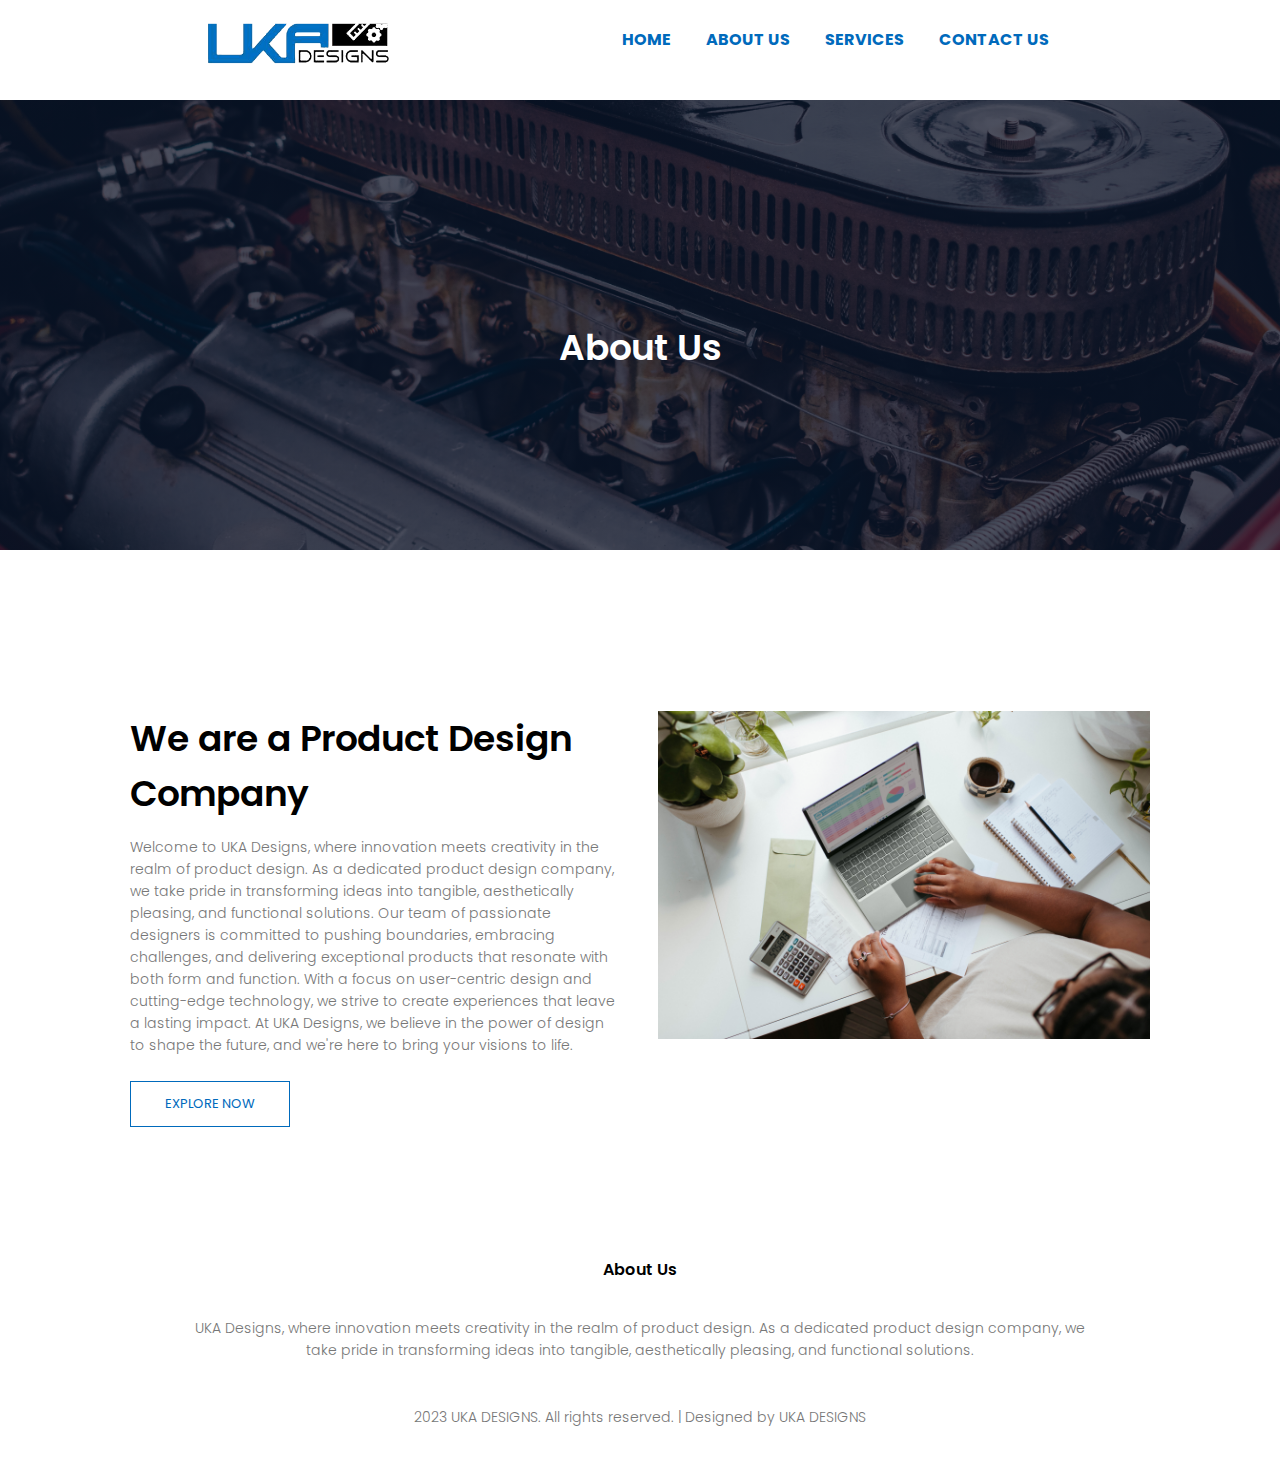
<file: About.html>
<!DOCTYPE html>
<html lang="en">
  <head>
    <meta charset="UTF-8" />
    <meta name="viewport" content="width=device-width, initial-scale=1.0" />
    <title>UKA_Designs</title>
    <link rel="stylesheet" href="style.css" />

    <link rel="preconnect" href="https://fonts.googleapis.com" />
    <link rel="preconnect" href="https://fonts.gstatic.com" crossorigin />
    <link
      href="https://fonts.googleapis.com/css2?family=Poppins:wght@100;200;300;400;600;700&display=swap"
      rel="stylesheet"
    />

    <link
      rel="stylesheet"
      href="https://cdnjs.cloudflare.com/ajax/libs/font-awesome/6.5.1/css/all.min.css"
      integrity="sha512-DTOQO9RWCH3ppGqcWaEA1BIZOC6xxalwEsw9c2QQeAIftl+Vegovlnee1c9QX4TctnWMn13TZye+giMm8e2LwA=="
      crossorigin="anonymous"
      referrerpolicy="no-referrer"
    />
  </head>
  <body>
    <section class="sub-header">
      <nav>
        <a href="index.html"><img src="logo (3) (1).png" /></a>
        <div class="nav-links" id="navLinks">
          <i class="fa-solid fa-circle-xmark" onclick="hideMenu()"></i>
          <ul>
            <li><a href="index.html">HOME</a></li>
            <li><a href="About.html">ABOUT US</a></li>
            <li><a href="services.html">SERVICES</a></li>
            <li><a href="contactUs.html">CONTACT US</a></li>
          </ul>
        </div>
        <i class="fa-solid fa-bars" onclick="showMenu()"></i>
      </nav>

      <h1>About Us</h1>
    </section>

    <!-- About US content -->
    <section class="aboutUs">
      <div class="row">
        <div class="about-column">
          <h1>We are a Product Design Company</h1>
          <p>
            Welcome to UKA Designs, where innovation meets creativity in the
            realm of product design. As a dedicated product design company, we
            take pride in transforming ideas into tangible, aesthetically
            pleasing, and functional solutions. Our team of passionate designers
            is committed to pushing boundaries, embracing challenges, and
            delivering exceptional products that resonate with both form and
            function. With a focus on user-centric design and cutting-edge
            technology, we strive to create experiences that leave a lasting
            impact. At UKA Designs, we believe in the power of design to shape
            the future, and we're here to bring your visions to life.
          </p>
          <a href="services.html" class="hero-button blue-button"
            >EXPLORE NOW</a
          >
        </div>
        <div class="about-column">
          <img src="box5.jpg" />
        </div>
      </div>
    </section>

    <!-- Footer -->
    <section class="footer">
      <h4>About Us</h4>
      <p>
        UKA Designs, where innovation meets creativity in the realm of product
        design. As a dedicated product design company, we<br />
        take pride in transforming ideas into tangible, aesthetically pleasing,
        and functional solutions.
      </p>
      <div class="icons">
        <i class="fa-brands fa-facebook"></i>
        <i class="fa-brands fa-twitter"></i>
        <i class="fa-brands fa-linkedin"></i>
        <i class="fa-brands fa-instagram"></i>
      </div>

      <p>
        <i class="fa-solid fa-copyright"></i> 2023 UKA DESIGNS. All rights
        reserved. | Designed by UKA DESIGNS
      </p>
    </section>

    <!-- javaScript for menu -->

    <script>
      var navlinks = document.getElementById("navLinks");

      function showMenu() {
        navLinks.style.right = "0";
      }
      function hideMenu() {
        navLinks.style.right = "-200px";
      }
    </script>
  </body>
</html>
</file>
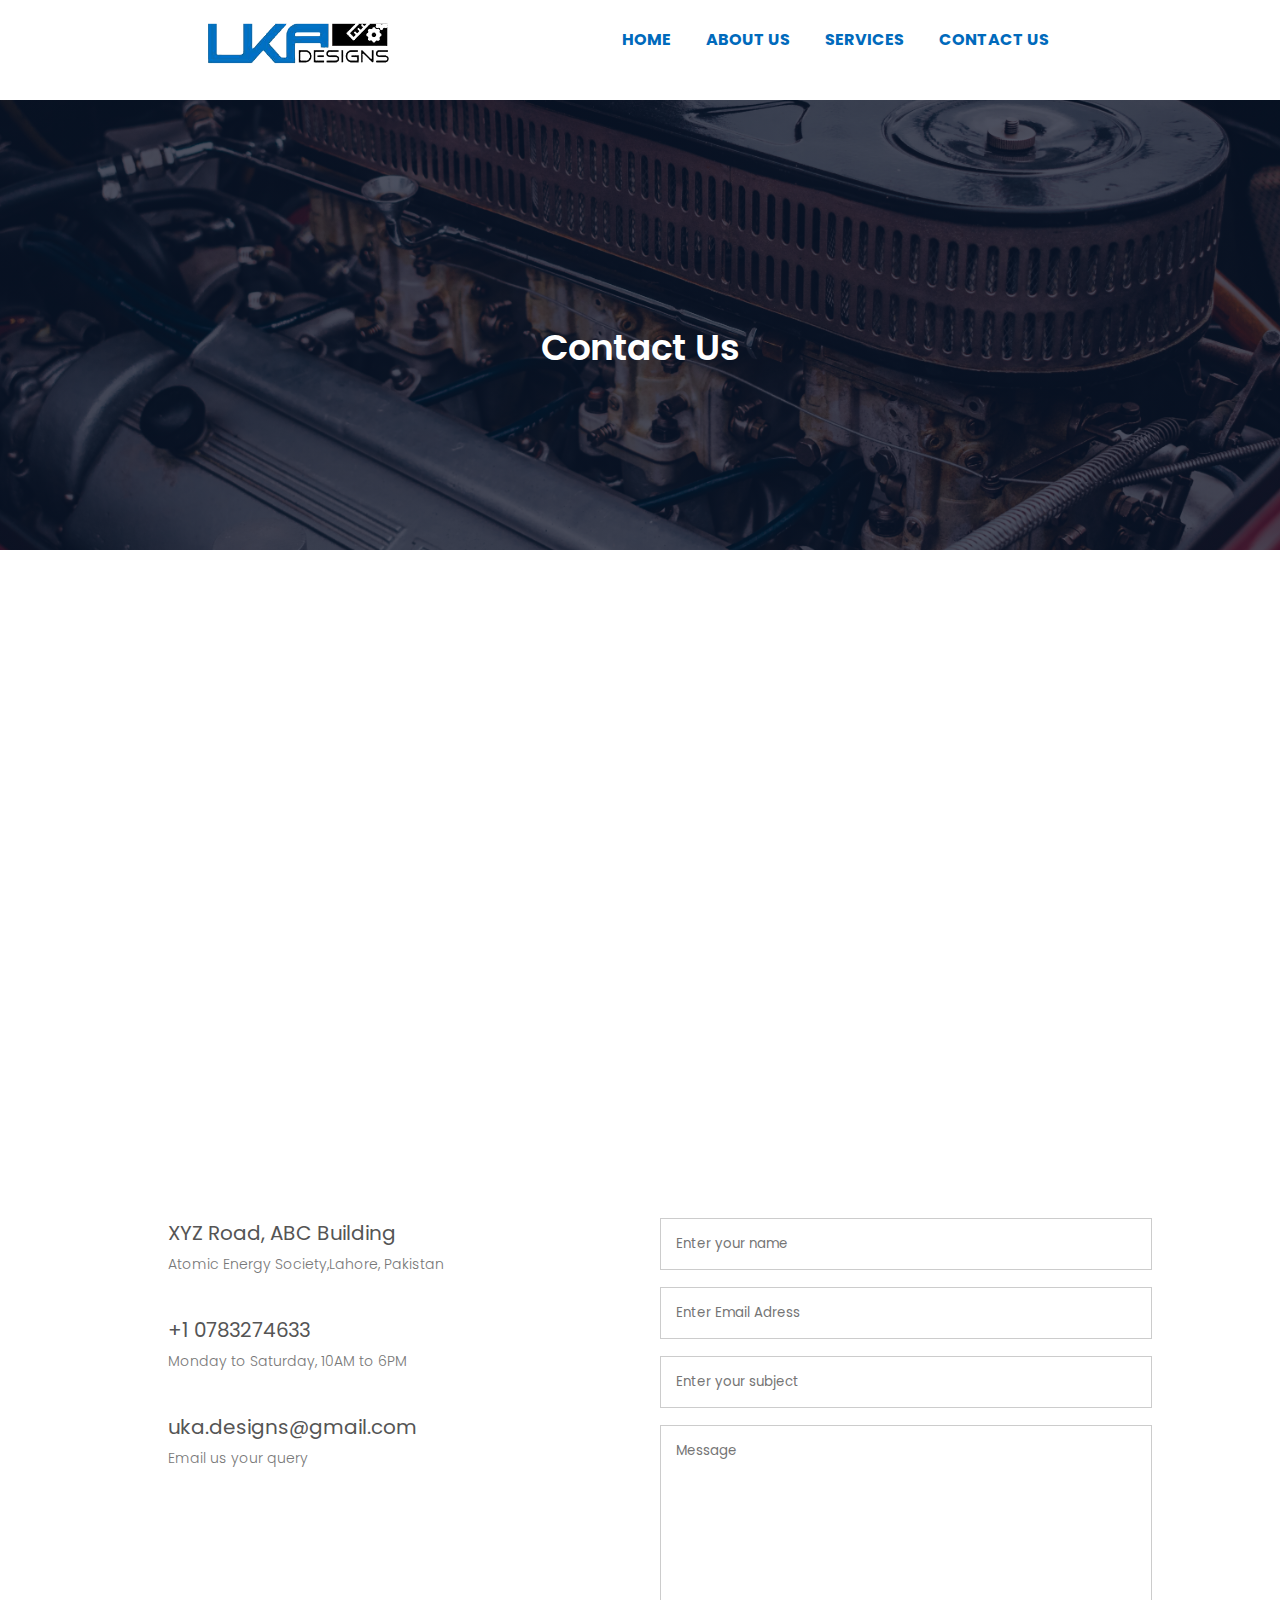
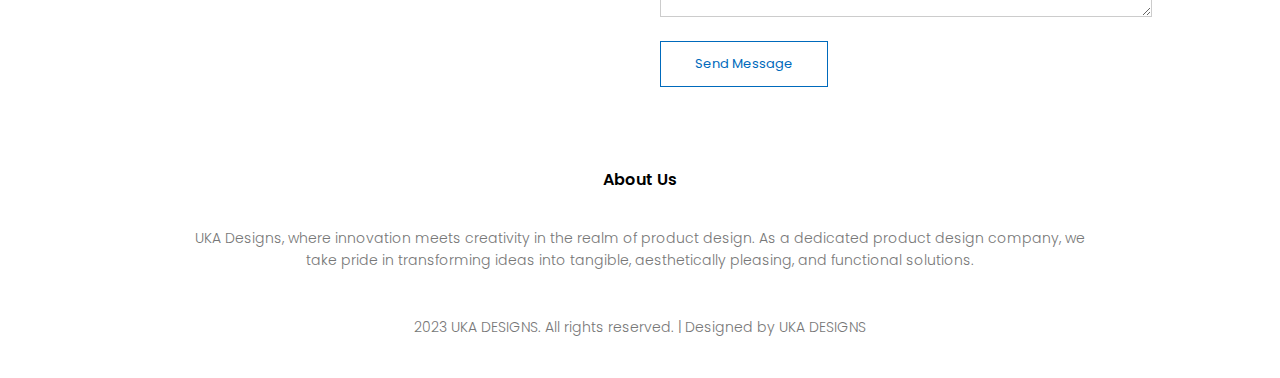
<file: contactUs.html>
<!DOCTYPE html>
<html lang="en">
  <head>
    <meta charset="UTF-8" />
    <meta name="viewport" content="width=device-width, initial-scale=1.0" />
    <title>UKA_Designs</title>
    <link rel="stylesheet" href="style.css" />

    <link rel="preconnect" href="https://fonts.googleapis.com" />
    <link rel="preconnect" href="https://fonts.gstatic.com" crossorigin />
    <link
      href="https://fonts.googleapis.com/css2?family=Poppins:wght@100;200;300;400;600;700&display=swap"
      rel="stylesheet"
    />

    <link
      rel="stylesheet"
      href="https://cdnjs.cloudflare.com/ajax/libs/font-awesome/6.5.1/css/all.min.css"
      integrity="sha512-DTOQO9RWCH3ppGqcWaEA1BIZOC6xxalwEsw9c2QQeAIftl+Vegovlnee1c9QX4TctnWMn13TZye+giMm8e2LwA=="
      crossorigin="anonymous"
      referrerpolicy="no-referrer"
    />
  </head>
  <body>
    <section class="sub-header">
      <nav>
        <a href="index.html"><img src="logo (3) (1).png" /></a>
        <div class="nav-links" id="navLinks">
          <i class="fa-solid fa-circle-xmark" onclick="hideMenu()"></i>
          <ul>
            <li><a href="index.html">HOME</a></li>
            <li><a href="About.html">ABOUT US</a></li>
            <li><a href="services.html">SERVICES</a></li>
            <li><a href="contactUs.html">CONTACT US</a></li>
          </ul>
        </div>
        <i class="fa-solid fa-bars" onclick="showMenu()"></i>
      </nav>

      <h1>Contact Us</h1>
    </section>

    <!-- Contact US content -->

    <section class="location">
      <iframe
        src="https://www.google.com/maps/embed?pb=!1m18!1m12!1m3!1d3406.4118751227!2d74.15884921152853!3d31.37520487417352!2m3!1f0!2f0!3f0!3m2!1i1024!2i768!4f13.1!3m3!1m2!1s0x3918ffe1dbbd793b%3A0xd9a3d81aa03df87c!2sAtomic%20Energy%20Society%20Lahore.!5e0!3m2!1sen!2s!4v1704182816299!5m2!1sen!2s"
        width="600"
        height="450"
        style="border: 0"
        allowfullscreen=""
        loading="lazy"
        referrerpolicy="no-referrer-when-downgrade"
      ></iframe>
    </section>
    <section class="contact-us">
      <div class="row">
        <div class="contact-column">
          <div>
            <i class="fa-solid fa-house-chimney"></i>
            <span>
              <h5>XYZ Road, ABC Building</h5>
              <p>Atomic Energy Society,Lahore, Pakistan</p>
            </span>
          </div>
          <div>
            <i class="fa-solid fa-phone"></i>
            <span>
              <h5>+1 0783274633</h5>
              <p>Monday to Saturday, 10AM to 6PM</p>
            </span>
          </div>
          <div>
            <i class="fa-solid fa-envelope"></i>
            <span>
              <h5>uka.designs@gmail.com</h5>
              <p>Email us your query</p>
            </span>
          </div>
        </div>
        <div class="contact-column">
          <form action="">
            <input type="text" placeholder="Enter your name" required />
            <input type="email" placeholder="Enter Email Adress" required />
            <input type="text" placeholder="Enter your subject" required />
            <textarea rows="8" placeholder="Message" required></textarea>
            <button type="submit" class="hero-button blue-button">
              Send Message
            </button>
          </form>
        </div>
      </div>
    </section>

    <!-- Footer -->
    <section class="footer">
      <h4>About Us</h4>
      <p>
        UKA Designs, where innovation meets creativity in the realm of product
        design. As a dedicated product design company, we<br />
        take pride in transforming ideas into tangible, aesthetically pleasing,
        and functional solutions.
      </p>
      <div class="icons">
        <i class="fa-brands fa-facebook"></i>
        <i class="fa-brands fa-twitter"></i>
        <i class="fa-brands fa-linkedin"></i>
        <i class="fa-brands fa-instagram"></i>
      </div>

      <p>
        <i class="fa-solid fa-copyright"></i> 2023 UKA DESIGNS. All rights
        reserved. | Designed by UKA DESIGNS
      </p>
    </section>

    <!-- javaScript for menu -->

    <script>
      var navlinks = document.getElementById("navLinks");

      function showMenu() {
        navLinks.style.right = "0";
      }
      function hideMenu() {
        navLinks.style.right = "-200px";
      }
    </script>
  </body>
</html>
</file>
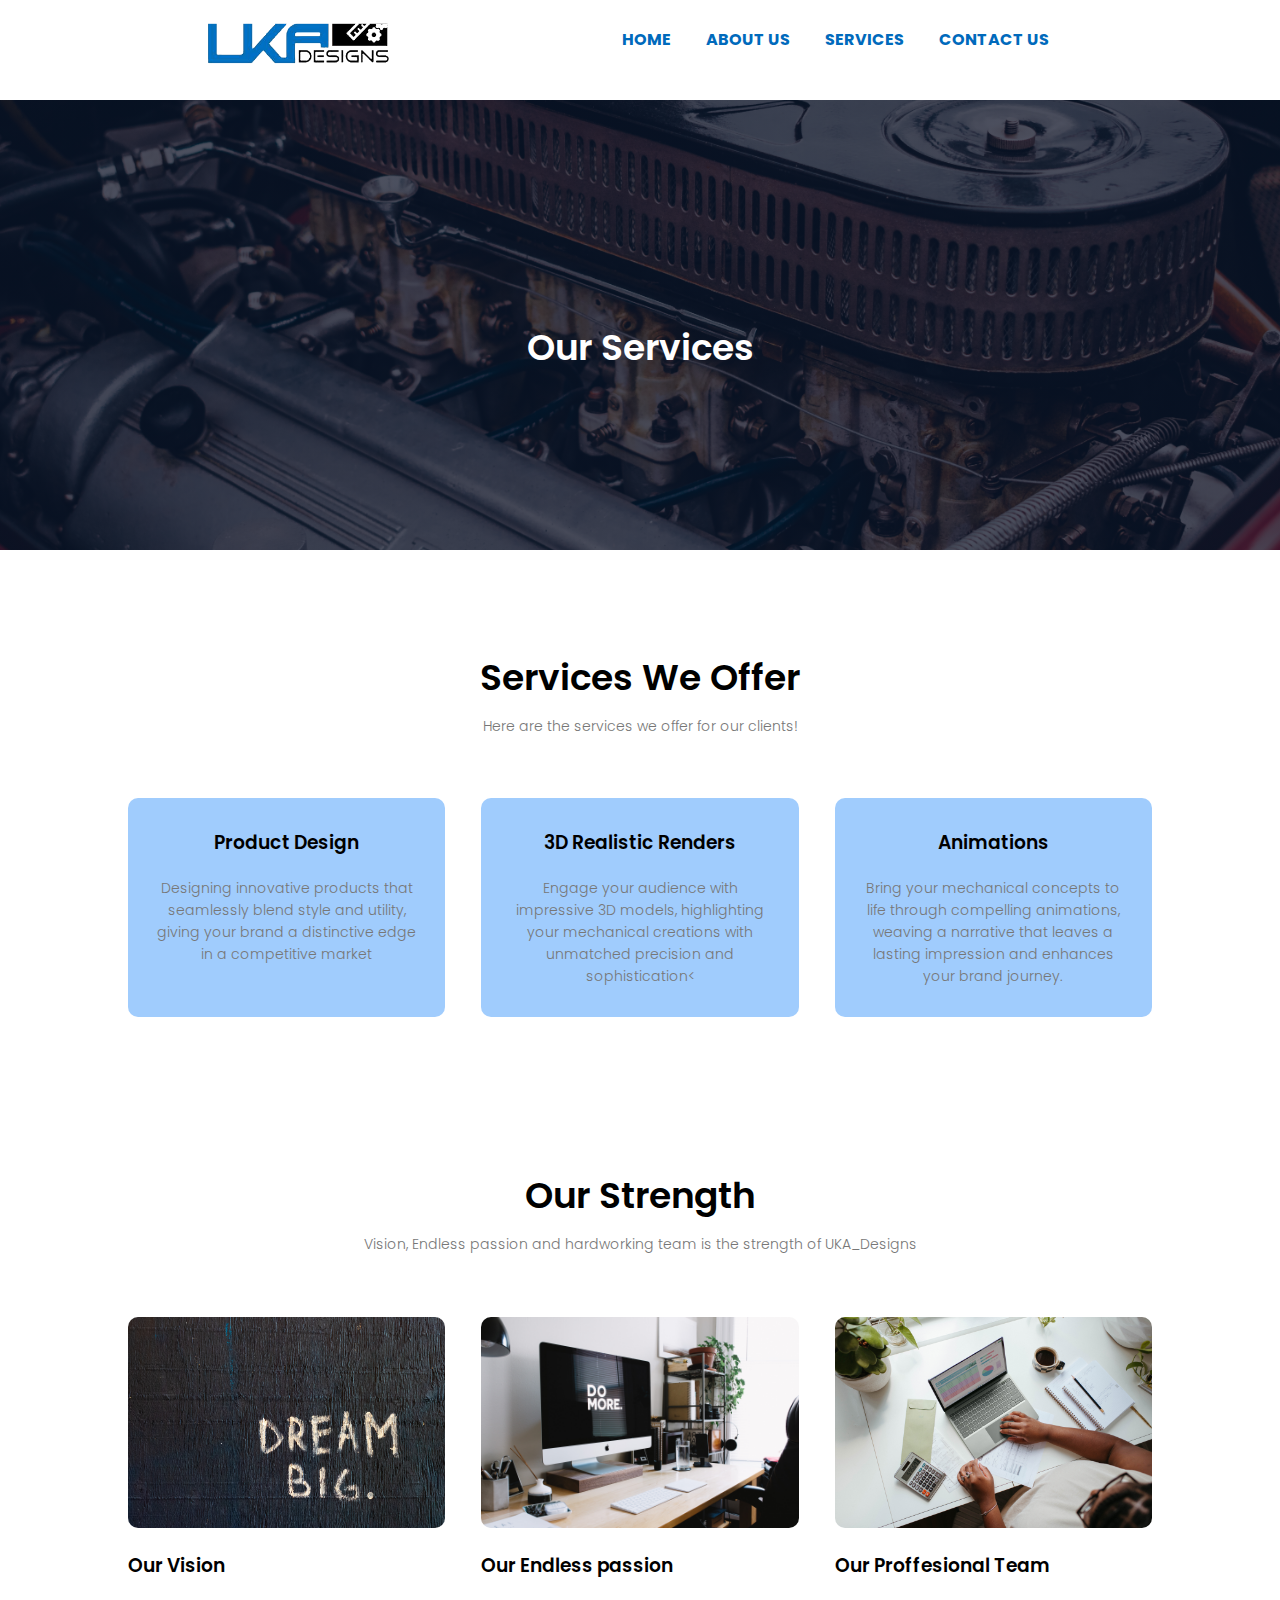
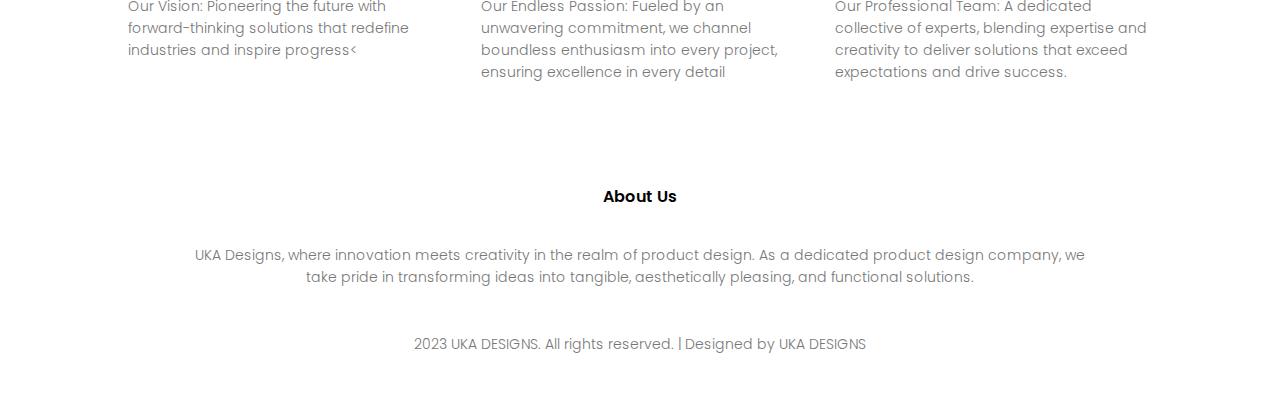
<file: Services.html>
<!DOCTYPE html>
<html lang="en">
  <head>
    <meta charset="UTF-8" />
    <meta name="viewport" content="width=device-width, initial-scale=1.0" />
    <title>UKA_Designs</title>
    <link rel="stylesheet" href="style.css" />

    <link rel="preconnect" href="https://fonts.googleapis.com" />
    <link rel="preconnect" href="https://fonts.gstatic.com" crossorigin />
    <link
      href="https://fonts.googleapis.com/css2?family=Poppins:wght@100;200;300;400;600;700&display=swap"
      rel="stylesheet"
    />

    <link
      rel="stylesheet"
      href="https://cdnjs.cloudflare.com/ajax/libs/font-awesome/6.5.1/css/all.min.css"
      integrity="sha512-DTOQO9RWCH3ppGqcWaEA1BIZOC6xxalwEsw9c2QQeAIftl+Vegovlnee1c9QX4TctnWMn13TZye+giMm8e2LwA=="
      crossorigin="anonymous"
      referrerpolicy="no-referrer"
    />
  </head>
  <body>
    <section class="sub-header">
      <nav>
        <a href="index.html"><img src="logo (3) (1).png" /></a>
        <div class="nav-links" id="navLinks">
          <i class="fa-solid fa-circle-xmark" onclick="hideMenu()"></i>
          <ul>
            <li><a href="index.html">HOME</a></li>
            <li><a href="About.html">ABOUT US</a></li>
            <li><a href="services.html">SERVICES</a></li>
            <li><a href="contactUs.html">CONTACT US</a></li>
          </ul>
          <i class="fa-solid fa-bars" onclick="showMenu()"></i>
        </div>
      </nav>

      <h1>Our Services</h1>
    </section>

    <!-- services content -->

    <section class="services">
      <h1>Services We Offer</h1>
      <p>Here are the services we offer for our clients!</p>

      <div class="row">
        <div class="service-column">
          <h3>Product Design</h3>
          <p>
            Designing innovative products that seamlessly blend style and
            utility, giving your brand a distinctive edge in a competitive
            market
          </p>
        </div>

        <div class="service-column">
          <h3>3D Realistic Renders</h3>
          <p>
            Engage your audience with impressive 3D models, highlighting your
            mechanical creations with unmatched precision and sophistication<
          </p>
        </div>

        <div class="service-column">
          <h3>Animations</h3>
          <p>
            Bring your mechanical concepts to life through compelling
            animations, weaving a narrative that leaves a lasting impression and
            enhances your brand journey.
          </p>
        </div>
      </div>
    </section>

    <!-- strength -->

    <section class="strength">
      <h1>Our Strength</h1>
      <p>
        Vision, Endless passion and hardworking team is the strength of
        UKA_Designs
      </p>

      <div class="row">
        <div class="strength-column">
          <img src="grid3.jpg" />
          <h3>Our Vision</h3>
          <p>
            Our Vision: Pioneering the future with forward-thinking solutions
            that redefine industries and inspire progress<
          </p>
        </div>
        <div class="strength-column">
          <img src="grid2.jpg" />
          <h3>Our Endless passion</h3>
          <p>
            Our Endless Passion: Fueled by an unwavering commitment, we channel
            boundless enthusiasm into every project, ensuring excellence in
            every detail
          </p>
        </div>
        <div class="strength-column">
          <img src="box5.jpg" />
          <h3>Our Proffesional Team</h3>
          <p>
            Our Professional Team: A dedicated collective of experts, blending
            expertise and creativity to deliver solutions that exceed
            expectations and drive success.
          </p>
        </div>
      </div>
    </section>

    <!-- Footer -->
    <section class="footer">
      <h4>About Us</h4>
      <p>
        UKA Designs, where innovation meets creativity in the realm of product
        design. As a dedicated product design company, we<br />
        take pride in transforming ideas into tangible, aesthetically pleasing,
        and functional solutions.
      </p>
      <div class="icons">
        <i class="fa-brands fa-facebook"></i>
        <i class="fa-brands fa-twitter"></i>
        <i class="fa-brands fa-linkedin"></i>
        <i class="fa-brands fa-instagram"></i>
      </div>

      <p>
        <i class="fa-solid fa-copyright"></i> 2023 UKA DESIGNS. All rights
        reserved. | Designed by UKA DESIGNS
      </p>
    </section>

    <!-- javaScript for menu -->

    <script>
      var navlinks = document.getElementById("navLinks");

      function showMenu() {
        navLinks.style.right = "0";
      }
      function hideMenu() {
        navLinks.style.right = "-200px";
      }
    </script>
  </body>
</html>
</file>
<file: style.css>
* {
  margin: 0;
  padding: 0;
  font-family: "Poppins", sans-serif;
}

.header {
  min-height: 100vh;
  width: 100%;
  background-image: linear-gradient(rgba(4, 9, 30, 0.7), rgba(4, 9, 30, 0.7)),
    url(banner1.jpg);
  background-position: center;
  background-size: cover;
  position: relative;
}

nav {
  position: fixed;
  top: 0;
  left: 0;
  width: 100%;
  height: 60px;
  background-color: #fff;
  display: flex;
  padding: 10px 6%;
  justify-content: space-between;
  align-items: center;
  z-index: 1000;
}

nav img {
  width: 400px;
  margin-left: 20px;
}

.nav-links {
  text-align: right;
  margin-right: 300px;
}

.nav-links ul {
  list-style: none;
}

.nav-links ul li {
  display: inline-block;
  margin-left: 15px;
}
.nav-links ul li a {
  color: rgb(0, 106, 188);
  text-decoration: none;
  font-size: 16px;
  font-weight: 700;
  padding: 8px;
}

.nav-links ul li::after {
  content: "";
  width: 0%;
  height: 2px;
  background: rgb(0, 106, 188);
  display: block;
  margin: auto;
  transition: 0.5s;
}

.nav-links ul li:hover::after {
  width: 100%;
}

@media (max-width: 768px) {
  nav img {
    width: 200px;
    margin-left: 10px;
  }

  .nav-links {
    text-align: center;
  }

  .nav-links ul {
    display: flex;
    flex-direction: column;
    align-items: center;
  }

  .nav-links ul li {
    margin: 10px 0;
  }
}
*
      
  
      /* section2 */
      .text-box {
  width: 90%;
  color: #fff;
  position: absolute;
  top: 50%;
  left: 50%;
  transform: translate(-50%, -50%);
  text-align: center;
}
.text-box h1 {
  font-size: 62px;
}
.text-box p {
  margin: 10px 0px 40px;
  font-size: 14px;
  color: #fff;
}

.hero-button {
  display: inline-block;
  text-decoration: none;
  color: #fff;
  border: 1px solid #fff;
  padding: 12px 34px;
  font-size: 13px;
  background: transparent;
  position: relative;
  cursor: pointer;
}
.hero-button:hover {
  border: 1px solid rgb(0, 106, 188);
  background: rgb(0, 106, 188);
  transition: 1s;
}

nav .fa-solid {
  display: none;
}

@media (max-width: 700px) {
  .text-box h1 {
    font-size: 20px;
  }
  .nav-links ul li {
    display: block;
  }
  .nav-links {
    position: fixed;
    background: rgb(0, 106, 188);
    color: #fff;
    height: 100vh;
    width: 200px;
    top: 0;
    right: -300px;
    text-align: left;
    z-index: 2;
    transition: 1s;
  }
  nav .fa-solid {
    display: block;
    color: #fff;
    margin: 10px;
    font-size: 22px;
    cursor: pointer;
  }
  .nav-links ul {
    padding: 30px;
  }
  .nav-links ul li a {
    color: #fff;
    font-size: 14px;
  }
}

/* OUR SERVICES */

.services {
  width: 80%;
  margin: auto;
  text-align: center;
  padding-top: 100px;
}
h1 {
  font-size: 36px;
  font-weight: 600;
}

p {
  color: #777;
  font-size: 14px;
  font-weight: 300;
  line-height: 22px;
  padding: 10px;
}

.row {
  margin-top: 5%;
  display: flex;
  justify-content: space-between;
}

.service-column {
  flex-basis: 31%;
  background: #a0ccfd;
  border-radius: 10px;
  margin-bottom: 5%;
  padding: 20px 12px;
  box-sizing: border-box;
  transition: 0.5s;
}

h3 {
  text-align: center;
  font-weight: 600;
  margin: 10px 0;
}

.service-column:hover {
  box-shadow: 0 0 20px 0px rgba(0, 0, 0, 0.2);
}
@media (max-width: 700px) {
  .row {
    flex-direction: column;
  }
}

/* achievements */

.achievements {
  width: 80%;
  margin: auto;
  text-align: center;
  padding-top: 50px;
}

.achieve-column {
  flex-basis: 32%;
  border-radius: 10px;
  margin-bottom: 30px;
  position: relative;
  overflow: hidden;
}

.achieve-column img {
  width: 100%;
  display: block;
}
.layer {
  background: transparent;
  height: 100%;
  width: 100%;
  position: absolute;
  top: 0;
  left: 0;
  transition: 0.5s;
}
.layer:hover {
  background: rgba(61, 139, 241, 0.5);
}

.layer h3 {
  width: 100%;
  font-weight: 500;
  color: #fff;
  font-size: 26px;
  bottom: 0;
  left: 50%;
  transform: translate(-50%);
  position: absolute;
  opacity: 0;
  transition: 0.5s;
}

.layer:hover h3 {
  bottom: 49%;
  opacity: 1;
}

/* strength */

.strength {
  width: 80%;
  margin: auto;
  text-align: center;
  padding-top: 100px;
}
.strength-column {
  flex-basis: 31%;
  border-radius: 10px;
  margin-bottom: 5%;
  text-align: left;
}
.strength-column img {
  width: 100%;
  border-radius: 10px;
}
.strength-column p {
  padding: 0;
}
.strength-column h3 {
  margin-top: 16px;
  margin-bottom: 15px;
  text-align: left;
}

/* clients */
.client {
  width: 80%;
  margin: auto;
  padding-top: 100px;
  text-align: center;
}
.client-column {
  flex-basis: 44%;
  border-radius: 10px;
  margin-bottom: 5%;
  text-align: left;
  background: #a0ccfd;
  padding: 25px;
  cursor: pointer;
  display: flex;
}
.client-column img {
  height: 40px;
  margin-left: 5px;
  margin-right: 30px;
  border-radius: 50%;
}
.client-column p {
  padding: 0;
}
.client-column h3 {
  margin-top: 15px;
  text-align: left;
}
.client-column .fa-solid {
  color: rgb(37, 86, 194);
}

@media (max-width: 700px) {
  .client-column img {
    margin-left: 0px;
    margin-right: 15px;
  }
}

/* contact us */

.contact {
  margin: 100px auto;
  width: 80%;
  background-image: linear-gradient(rgba(0, 0, 0, 0.7), rgba(0, 0, 0, 0.7)),
    url(banner2.jpg);
  background-position: center;
  background-size: cover;
  border-radius: 10px;
  text-align: center;
  padding: 100px 0;
}
.contact h1 {
  color: #fff;
  margin-bottom: 40px;
  padding: 0;
}

@media (max-width: 700px) {
  .contact h1 {
    font-size: 24px;
  }
}

/* footer */

.footer {
  width: 100%;
  text-align: center;
  padding: 30px 0;
}
.footer h4 {
  margin-bottom: 25px;
  margin-top: 20px;
  font-weight: 600;
}

.icons .fa-brands {
  color: rgb(37, 86, 194);
  margin: 0 13px;
  cursor: pointer;
  padding: 18px 0;
}

/* About Us Page */

.sub-header {
  height: 50vh;
  width: 100%;
  background-image: linear-gradient(rgba(4, 9, 30, 0.7), rgba(4, 9, 30, 0.7)),
    url(banner2.jpg);
  background-position: center;
  background-size: cover;
  text-align: center;
  color: #fff;
}
.sub-header h1 {
  margin-top: 100px;
  padding-top: 220px;
}
.aboutUs {
  width: 80%;
  margin: auto;
  padding-top: 80px;
  padding-bottom: 50px;
}
.about-column {
  flex-basis: 48%;
  padding: 30px 2px;
}
.about-column img {
  width: 100%;
}
.about-column h1 {
  padding-top: 0;
}
.about-column p {
  padding: 15px 0 25px;
}
.blue-button {
  border: 1px solid rgb(0, 106, 188);
  background: transparent;
  color: rgb(0, 106, 188);
}
.blue-button:hover {
  color: #fff;
}

/* contact us */

.location {
  width: 80%;
  margin: auto;
  padding: 80px 0;
}
.location iframe {
  width: 100%;
}

.contact-us {
  width: 80%;
  margin: auto;
}
.contact-column {
  flex-basis: 48%;
  margin-bottom: 30px;
}
.contact-column div {
  display: flex;
  align-items: center;
  margin-bottom: 40px;
}
.contact-column div .fa-solid {
  font-size: 28px;
  color: rgb(0, 106, 188);
  margin: 10px;
  margin-right: 30px;
}
.contact-column div p {
  padding: 0;
}
.contact-column div h5 {
  font-size: 20px;
  margin-bottom: 5px;
  color: #555;
  font-weight: 400;
}
.contact-column input,
.contact-column textarea {
  width: 100%;
  padding: 15px;
  margin-bottom: 17px;
  outline: none;
  border: 1px solid #ccc;
  box-sizing: border-box;
}
</file>
